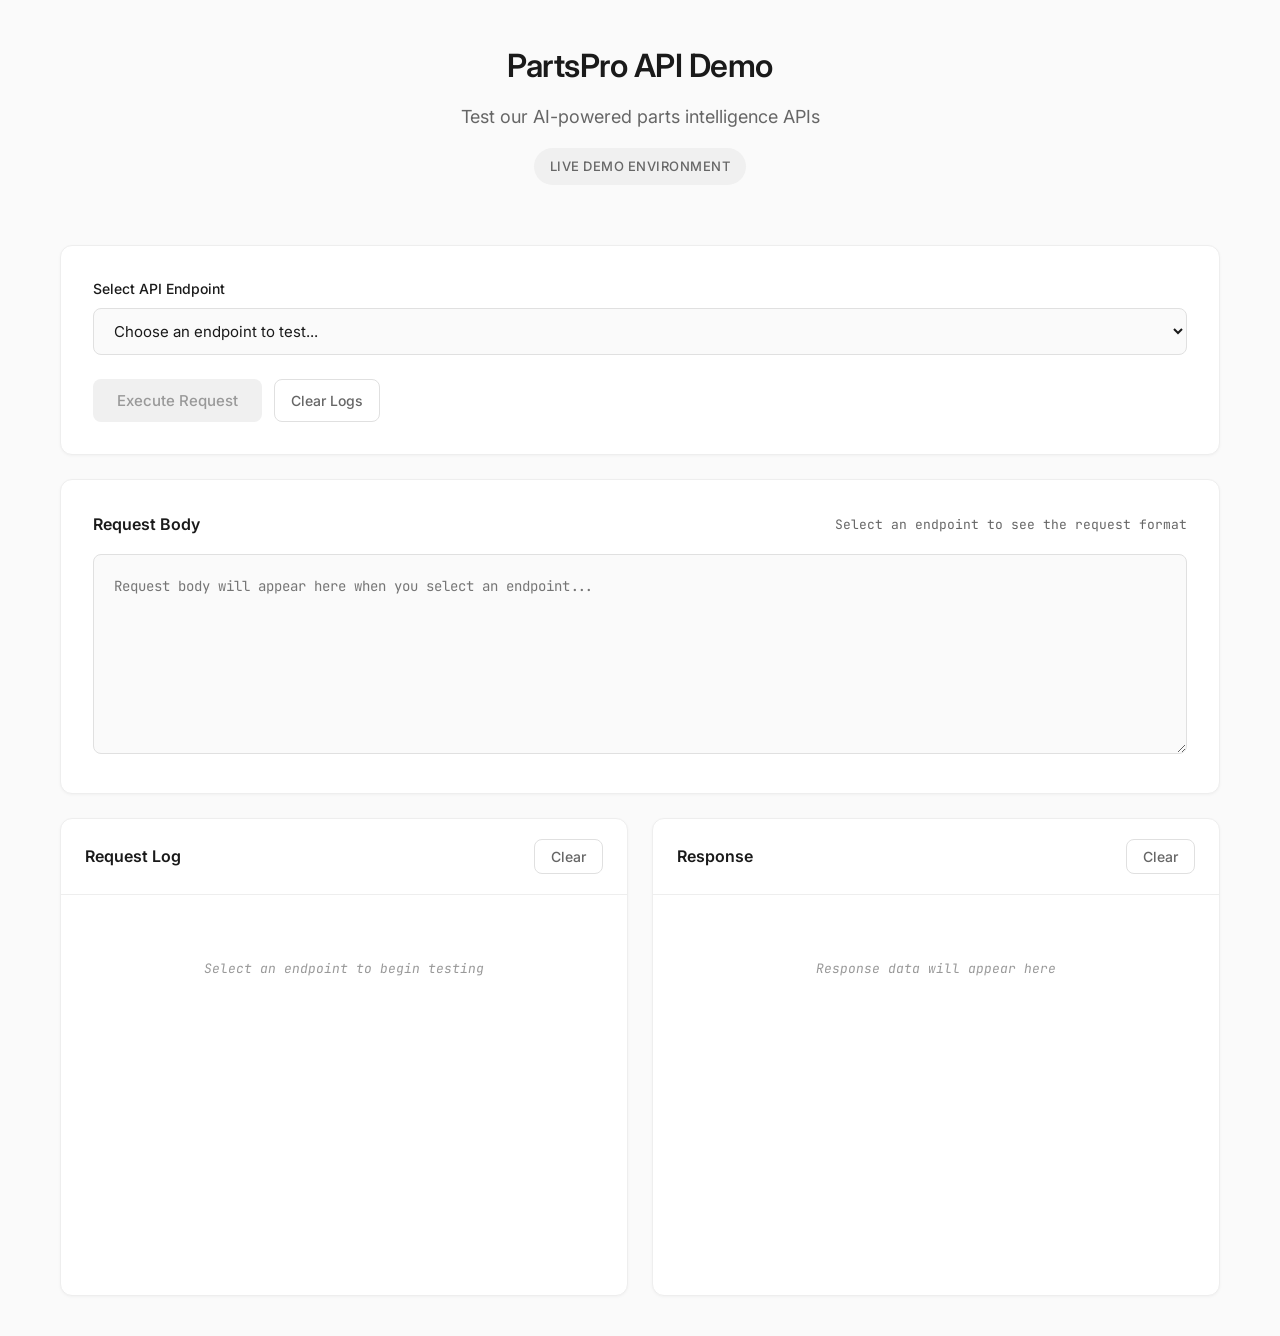
<file: static/customer-demo/index.html>
<!DOCTYPE html>
<html lang="en">
<head>
    <meta charset="UTF-8">
    <meta name="viewport" content="width=device-width, initial-scale=1.0">
    <title>PartsPro API Demo</title>
    <link href="https://fonts.googleapis.com/css2?family=Inter:wght@400;500;600&family=JetBrains+Mono:wght@400;500&display=swap" rel="stylesheet">
    <style>
        * {
            margin: 0;
            padding: 0;
            box-sizing: border-box;
        }

        body {
            font-family: 'Inter', -apple-system, BlinkMacSystemFont, sans-serif;
            background: #fafafa;
            color: #1a1a1a;
            min-height: 100vh;
            line-height: 1.6;
        }

        .container {
            max-width: 1200px;
            margin: 0 auto;
            padding: 40px 20px;
        }

        /* Header */
        .header {
            text-align: center;
            margin-bottom: 60px;
        }

        .header h1 {
            font-size: 32px;
            font-weight: 600;
            color: #1a1a1a;
            margin-bottom: 12px;
            letter-spacing: -0.5px;
        }

        .header p {
            color: #666;
            font-size: 18px;
            font-weight: 400;
        }

        .demo-badge {
            display: inline-block;
            margin-top: 16px;
            padding: 8px 16px;
            background: #f0f0f0;
            color: #666;
            font-size: 13px;
            font-weight: 500;
            border-radius: 100px;
            letter-spacing: 0.5px;
            text-transform: uppercase;
        }

        /* Controls */
        .controls {
            background: white;
            padding: 32px;
            border-radius: 12px;
            margin-bottom: 24px;
            box-shadow: 0 1px 3px rgba(0, 0, 0, 0.04);
            border: 1px solid #eee;
        }

        .control-group {
            margin-bottom: 24px;
        }

        .control-group:last-child {
            margin-bottom: 0;
        }

        label {
            display: block;
            color: #1a1a1a;
            font-size: 14px;
            font-weight: 500;
            margin-bottom: 8px;
        }

        select {
            width: 100%;
            padding: 12px 16px;
            background: #fafafa;
            color: #1a1a1a;
            border: 1px solid #e0e0e0;
            border-radius: 8px;
            font-family: 'Inter', sans-serif;
            font-size: 15px;
            cursor: pointer;
            transition: all 0.2s ease;
        }

        select:hover {
            border-color: #ccc;
        }

        select:focus {
            outline: none;
            border-color: #666;
            background: white;
        }

        option {
            padding: 8px;
        }

        .button-group {
            display: flex;
            gap: 12px;
            margin-top: 24px;
        }

        button {
            padding: 12px 24px;
            background: #1a1a1a;
            color: white;
            border: none;
            border-radius: 8px;
            font-family: 'Inter', sans-serif;
            font-size: 15px;
            font-weight: 500;
            cursor: pointer;
            transition: all 0.2s ease;
        }

        button:hover:not(:disabled) {
            background: #333;
            transform: translateY(-1px);
        }

        button:disabled {
            background: #f0f0f0;
            color: #999;
            cursor: not-allowed;
        }

        .clear-btn {
            background: transparent;
            color: #666;
            border: 1px solid #e0e0e0;
            padding: 8px 16px;
            font-size: 14px;
        }

        .clear-btn:hover {
            background: #f5f5f5;
            border-color: #ccc;
            transform: none;
        }

        /* Editor Section */
        .editor-section {
            background: white;
            padding: 32px;
            border-radius: 12px;
            margin-bottom: 24px;
            box-shadow: 0 1px 3px rgba(0, 0, 0, 0.04);
            border: 1px solid #eee;
        }

        .editor-header {
            display: flex;
            justify-content: space-between;
            align-items: center;
            margin-bottom: 16px;
        }

        .editor-header h3 {
            font-size: 16px;
            font-weight: 600;
            color: #1a1a1a;
        }

        .endpoint-info {
            font-family: 'JetBrains Mono', monospace;
            font-size: 13px;
            color: #666;
        }

        .request-editor {
            width: 100%;
            min-height: 200px;
            padding: 20px;
            background: #fafafa;
            color: #1a1a1a;
            border: 1px solid #e0e0e0;
            border-radius: 8px;
            font-family: 'JetBrains Mono', monospace;
            font-size: 14px;
            line-height: 1.6;
            resize: vertical;
            transition: all 0.2s ease;
        }

        .request-editor:focus {
            outline: none;
            border-color: #666;
            background: #f5f5f5;
        }

        /* Results Grid */
        .results {
            display: grid;
            grid-template-columns: 1fr 1fr;
            gap: 24px;
        }

        .result-panel {
            background: white;
            border-radius: 12px;
            overflow: hidden;
            box-shadow: 0 1px 3px rgba(0, 0, 0, 0.04);
            border: 1px solid #eee;
        }

        .result-header {
            padding: 20px 24px;
            border-bottom: 1px solid #eee;
            display: flex;
            justify-content: space-between;
            align-items: center;
        }

        .result-header h3 {
            font-size: 16px;
            font-weight: 600;
            color: #1a1a1a;
        }

        .result-content {
            height: 400px;
            overflow-y: auto;
            padding: 24px;
            font-family: 'JetBrains Mono', monospace;
            font-size: 13px;
            line-height: 1.6;
            color: #333;
        }

        .log-entry {
            padding: 8px 0;
            border-bottom: 1px solid #f5f5f5;
        }

        .log-entry:last-child {
            border-bottom: none;
        }

        .log-timestamp {
            font-size: 12px;
            color: #999;
            margin-bottom: 4px;
        }

        .log-info {
            color: #0066cc;
        }

        .log-success {
            color: #00a854;
        }

        .log-error {
            color: #d73502;
        }

        .response-content {
            white-space: pre-wrap;
            word-wrap: break-word;
        }

        .status-success {
            color: #00a854;
            font-weight: 500;
            margin-bottom: 16px;
            padding-bottom: 16px;
            border-bottom: 1px solid #f0f0f0;
        }

        .status-error {
            color: #d73502;
            font-weight: 500;
            margin-bottom: 16px;
            padding-bottom: 16px;
            border-bottom: 1px solid #f0f0f0;
        }

        /* Empty state */
        .empty-state {
            color: #999;
            font-style: italic;
            text-align: center;
            padding: 40px 20px;
        }

        /* Loading state */
        .loading {
            display: inline-block;
            width: 14px;
            height: 14px;
            border: 2px solid #f3f3f3;
            border-top: 2px solid #1a1a1a;
            border-radius: 50%;
            animation: spin 1s linear infinite;
            margin-right: 8px;
        }

        @keyframes spin {
            0% { transform: rotate(0deg); }
            100% { transform: rotate(360deg); }
        }

        /* Responsive */
        @media (max-width: 768px) {
            .container {
                padding: 20px;
            }

            .header h1 {
                font-size: 24px;
            }

            .header p {
                font-size: 16px;
            }

            .controls, .editor-section {
                padding: 20px;
            }

            .results {
                grid-template-columns: 1fr;
            }

            .button-group {
                flex-direction: column;
            }

            button {
                width: 100%;
            }
        }

        /* Scrollbar styling */
        ::-webkit-scrollbar {
            width: 8px;
            height: 8px;
        }

        ::-webkit-scrollbar-track {
            background: #f5f5f5;
            border-radius: 4px;
        }

        ::-webkit-scrollbar-thumb {
            background: #ddd;
            border-radius: 4px;
        }

        ::-webkit-scrollbar-thumb:hover {
            background: #ccc;
        }
    </style>
</head>
<body>
    <div class="container">
        <div class="header">
            <h1>PartsPro API Demo</h1>
            <p>Test our AI-powered parts intelligence APIs</p>
            <span class="demo-badge">Live Demo Environment</span>
        </div>

        <div class="controls">
            <div class="control-group">
                <label for="endpoint-select">Select API Endpoint</label>
                <select id="endpoint-select">
                    <option value="">Choose an endpoint to test...</option>
                    <option value="POST:/api/demo/parts/resolve">Parts Resolution — Convert description to OEM part number</option>
                    <option value="POST:/api/demo/suppliers/search">Supplier Search — Find suppliers for any part</option>
                    <option value="POST:/api/demo/manuals/search">Manual Search — Find technical manuals</option>
                    <option value="POST:/api/demo/manuals/process">Manual Processing — Process any PDF URL with AI</option>
                    <option value="POST:/api/demo/enrichment/equipment">Equipment Enrichment — Get videos, images, articles</option>
                    <option value="POST:/api/demo/enrichment/part">Parts Enrichment — Get part-specific content</option>
                </select>
            </div>
            <div class="button-group">
                <button id="execute-btn" disabled>Execute Request</button>
                <button id="clear-logs-btn" class="clear-btn">Clear Logs</button>
            </div>
        </div>

        <div class="editor-section">
            <div class="editor-header">
                <h3>Request Body</h3>
                <span class="endpoint-info" id="endpoint-info">Select an endpoint to see the request format</span>
            </div>
            <textarea id="request-editor" class="request-editor" placeholder="Request body will appear here when you select an endpoint..."></textarea>
        </div>

        <div class="results">
            <div class="result-panel">
                <div class="result-header">
                    <h3>Request Log</h3>
                    <button class="clear-btn" onclick="clearLogs()">Clear</button>
                </div>
                <div class="result-content" id="log-content">
                    <div class="empty-state">Select an endpoint to begin testing</div>
                </div>
            </div>

            <div class="result-panel">
                <div class="result-header">
                    <h3>Response</h3>
                    <button class="clear-btn" onclick="clearResponse()">Clear</button>
                </div>
                <div class="result-content" id="response-content">
                    <div class="empty-state">Response data will appear here</div>
                </div>
            </div>
        </div>
    </div>

    <script>
        const endpointTemplates = {
            'POST:/api/demo/parts/resolve': {
                method: 'POST',
                url: '/api/demo/parts/resolve',
                body: {
                    "description": "Bowl Lift Motor",
                    "make": "Hobart",
                    "model": "HL600",
                    "use_database": false,
                    "use_manual_search": true,
                    "use_web_search": true,
                    "save_results": false
                },
                description: 'Convert generic part descriptions to exact OEM part numbers using AI and web search'
            },
            'POST:/api/demo/suppliers/search': {
                method: 'POST',
                url: '/api/demo/suppliers/search',
                body: {
                    "part_number": "00-917676",
                    "make": "Hobart",
                    "model": "HL600",
                    "oem_only": false,
                    "use_v2": true
                },
                description: 'Find suppliers for any part number with AI-powered ranking and PartsTown priority'
            },
            'POST:/api/demo/manuals/search': {
                method: 'POST',
                url: '/api/demo/manuals/search',
                body: {
                    "make": "Henny Penny",
                    "model": "500",
                    "manual_type": "technical"
                },
                description: 'Find technical manuals and process them to extract error codes and part numbers'
            },
            'POST:/api/demo/manuals/process': {
                method: 'POST',
                url: '/api/demo/manuals/process',
                body: {
                    "pdf_url": "https://www.hennypenny.com/wp-content/uploads/2015/01/PFE-PFG_500-561-600-Ops-Manual-Electro-Mech.pdf",
                    "make": "Henny Penny",
                    "model": "500"
                },
                description: 'Process any PDF URL directly using GPT-4.1-Nano to extract error codes, part numbers, and more (up to 1M tokens)'
            },
            'POST:/api/demo/enrichment/equipment': {
                method: 'POST',
                url: '/api/demo/enrichment/equipment',
                body: {
                    "make": "Henny Penny",
                    "model": "500"
                },
                description: 'Get videos, articles, and images for any piece of equipment using AI-powered search'
            },
            'POST:/api/demo/enrichment/part': {
                method: 'POST',
                url: '/api/demo/enrichment/part',
                body: {
                    "part_number": "00-917676",
                    "description": "Bowl Lift Motor",
                    "make": "Hobart",
                    "model": "HL600"
                },
                description: 'Get targeted multimedia content for specific parts with context from make and model'
            }
        };

        const endpointSelect = document.getElementById('endpoint-select');
        const requestEditor = document.getElementById('request-editor');
        const endpointInfo = document.getElementById('endpoint-info');
        const executeBtn = document.getElementById('execute-btn');
        const logContent = document.getElementById('log-content');
        const responseContent = document.getElementById('response-content');

        function addLog(message, type = 'info') {
            if (logContent.querySelector('.empty-state')) {
                logContent.innerHTML = '';
            }
            
            const timestamp = new Date().toLocaleTimeString();
            const logEntry = document.createElement('div');
            logEntry.className = 'log-entry';
            logEntry.innerHTML = `
                <div class="log-timestamp">${timestamp}</div>
                <div class="log-${type}">${message}</div>
            `;
            logContent.appendChild(logEntry);
            logContent.scrollTop = logContent.scrollHeight;
        }

        function clearLogs() {
            logContent.innerHTML = '<div class="empty-state">Logs cleared</div>';
        }

        function clearResponse() {
            responseContent.innerHTML = '<div class="empty-state">Response cleared</div>';
        }

        endpointSelect.addEventListener('change', function() {
            const selectedEndpoint = this.value;
            if (selectedEndpoint && endpointTemplates[selectedEndpoint]) {
                const template = endpointTemplates[selectedEndpoint];
                
                // Update endpoint info
                endpointInfo.textContent = `${template.method} ${template.url}`;
                
                // Show JSON request body in editor or indicate GET request
                if (template.body) {
                    requestEditor.value = JSON.stringify(template.body, null, 2);
                } else {
                    requestEditor.value = '// No request body required for GET endpoint';
                }
                executeBtn.disabled = false;
                
                addLog(`Selected: ${selectedEndpoint.split(':')[1]}`, 'info');
            } else {
                endpointInfo.textContent = 'Select an endpoint to see the request format';
                requestEditor.value = '';
                executeBtn.disabled = true;
            }
        });

        executeBtn.addEventListener('click', async function() {
            const selectedEndpoint = endpointSelect.value;
            if (!selectedEndpoint || !endpointTemplates[selectedEndpoint]) {
                addLog('No endpoint selected', 'error');
                return;
            }

            const template = endpointTemplates[selectedEndpoint];
            let requestBody = null;
            
            // Parse the request body from editor (only for POST requests)
            if (template.method === 'POST') {
                try {
                    requestBody = JSON.parse(requestEditor.value);
                } catch (e) {
                    addLog(`Invalid JSON: ${e.message}`, 'error');
                    return;
                }
            }

            addLog(`Executing ${template.method} ${template.url}`, 'info');
            if (requestBody) {
                addLog(`Request body sent`, 'info');
            }

            executeBtn.disabled = true;
            executeBtn.innerHTML = '<span class="loading"></span>Executing...';

            try {
                const startTime = performance.now();
                
                const fetchOptions = {
                    method: template.method,
                    headers: {
                        'X-Demo-Key': 'prefix_test_key'
                    }
                };
                
                if (template.method === 'POST' && requestBody) {
                    fetchOptions.headers['Content-Type'] = 'application/json';
                    fetchOptions.body = JSON.stringify(requestBody);
                }
                
                const response = await fetch(template.url, fetchOptions);
                
                const endTime = performance.now();
                const duration = Math.round(endTime - startTime);
                
                const responseData = await response.text();
                let formattedResponse;
                
                try {
                    const jsonData = JSON.parse(responseData);
                    formattedResponse = JSON.stringify(jsonData, null, 2);
                } catch (e) {
                    formattedResponse = responseData;
                }

                if (response.ok) {
                    addLog(`Success ${response.status} — ${duration}ms`, 'success');
                } else {
                    addLog(`Error ${response.status} — ${duration}ms`, 'error');
                }

                // Display response
                responseContent.innerHTML = `<div class="status-${response.ok ? 'success' : 'error'}">
                    HTTP ${response.status} ${response.statusText} (${duration}ms)
                </div>
                <div class="response-content">${formattedResponse}</div>`;

                addLog(`Response received (${formattedResponse.length} bytes)`, response.ok ? 'success' : 'error');

            } catch (error) {
                addLog(`Network error: ${error.message}`, 'error');
                responseContent.innerHTML = `<div class="status-error">Network Error: ${error.message}</div>`;
            } finally {
                executeBtn.disabled = false;
                executeBtn.textContent = 'Execute Request';
            }
        });

        // Clear logs button
        document.getElementById('clear-logs-btn').addEventListener('click', clearLogs);
    </script>
</body>
</html>
</file>
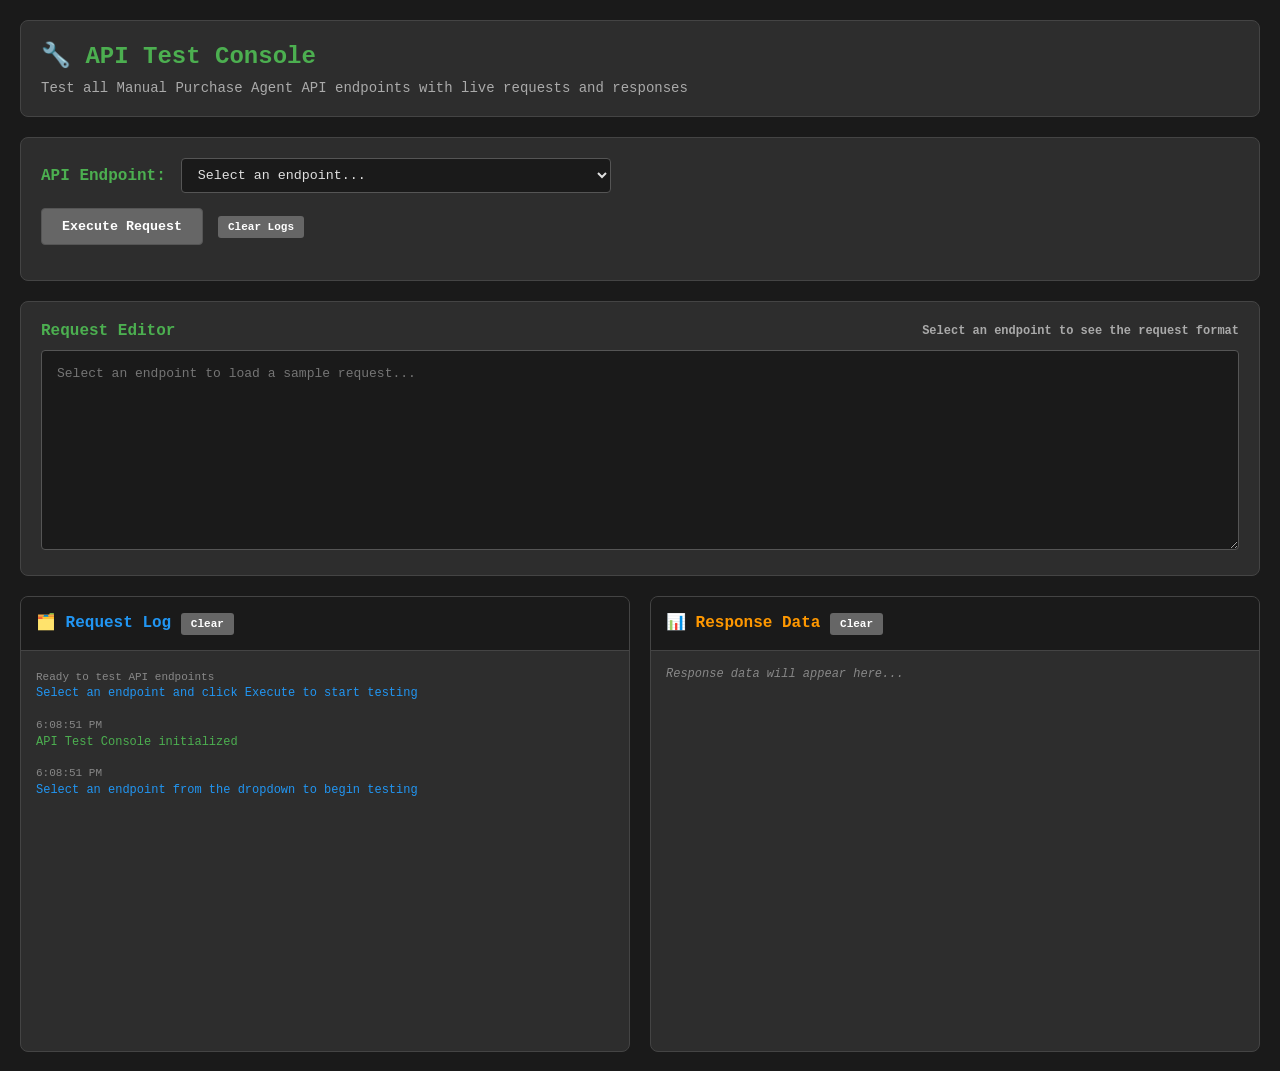
<file: static/api-test.html>
<!DOCTYPE html>
<html lang="en">
<head>
    <meta charset="UTF-8">
    <meta name="viewport" content="width=device-width, initial-scale=1.0">
    <title>API Test Console - Manual Purchase Agent</title>
    <style>
        * {
            margin: 0;
            padding: 0;
            box-sizing: border-box;
        }

        body {
            font-family: 'Monaco', 'Menlo', 'Ubuntu Mono', monospace;
            background: #1a1a1a;
            color: #e0e0e0;
            min-height: 100vh;
        }

        .container {
            max-width: 1400px;
            margin: 0 auto;
            padding: 20px;
        }

        .header {
            background: #2d2d2d;
            padding: 20px;
            border-radius: 8px;
            margin-bottom: 20px;
            border: 1px solid #444;
        }

        .header h1 {
            color: #4CAF50;
            margin-bottom: 10px;
            font-size: 24px;
        }

        .header p {
            color: #aaa;
            font-size: 14px;
        }

        .controls {
            background: #2d2d2d;
            padding: 20px;
            border-radius: 8px;
            margin-bottom: 20px;
            border: 1px solid #444;
        }

        .control-row {
            display: flex;
            gap: 15px;
            align-items: center;
            margin-bottom: 15px;
        }

        label {
            color: #4CAF50;
            font-weight: bold;
            min-width: 120px;
        }

        select, button {
            background: #1a1a1a;
            color: #e0e0e0;
            border: 1px solid #555;
            padding: 8px 12px;
            border-radius: 4px;
            font-family: inherit;
        }

        select {
            min-width: 300px;
        }

        button {
            background: #4CAF50;
            color: white;
            cursor: pointer;
            font-weight: bold;
            padding: 10px 20px;
        }

        button:hover {
            background: #45a049;
        }

        button:disabled {
            background: #666;
            cursor: not-allowed;
        }

        .editor-section {
            background: #2d2d2d;
            padding: 20px;
            border-radius: 8px;
            margin-bottom: 20px;
            border: 1px solid #444;
        }

        .editor-header {
            color: #4CAF50;
            font-weight: bold;
            margin-bottom: 10px;
            display: flex;
            justify-content: space-between;
            align-items: center;
        }

        .endpoint-info {
            font-size: 12px;
            color: #aaa;
        }

        .request-editor {
            width: 100%;
            height: 200px;
            background: #1a1a1a;
            color: #e0e0e0;
            border: 1px solid #555;
            border-radius: 4px;
            padding: 15px;
            font-family: 'Monaco', 'Menlo', 'Ubuntu Mono', monospace;
            font-size: 13px;
            resize: vertical;
        }

        .results {
            display: grid;
            grid-template-columns: 1fr 1fr;
            gap: 20px;
        }

        .result-panel {
            background: #2d2d2d;
            border-radius: 8px;
            border: 1px solid #444;
            overflow: hidden;
        }

        .result-header {
            background: #1a1a1a;
            padding: 15px;
            font-weight: bold;
            border-bottom: 1px solid #444;
        }

        .log-header {
            color: #2196F3;
        }

        .response-header {
            color: #FF9800;
        }

        .result-content {
            height: 400px;
            overflow-y: auto;
            padding: 15px;
            font-size: 12px;
            line-height: 1.4;
        }

        .log-entry {
            margin-bottom: 8px;
            padding: 4px 0;
        }

        .log-timestamp {
            color: #888;
            font-size: 11px;
        }

        .log-info {
            color: #2196F3;
        }

        .log-success {
            color: #4CAF50;
        }

        .log-error {
            color: #f44336;
        }

        .response-content {
            white-space: pre-wrap;
            word-wrap: break-word;
        }

        .status-success {
            color: #4CAF50;
        }

        .status-error {
            color: #f44336;
        }

        .clear-btn {
            background: #666;
            color: white;
            border: none;
            padding: 5px 10px;
            border-radius: 3px;
            cursor: pointer;
            font-size: 11px;
        }

        .clear-btn:hover {
            background: #777;
        }

        @media (max-width: 768px) {
            .results {
                grid-template-columns: 1fr;
            }
            
            .control-row {
                flex-direction: column;
                align-items: stretch;
            }
            
            label {
                min-width: auto;
            }
        }
    </style>
</head>
<body>
    <div class="container">
        <div class="header">
            <h1>🔧 API Test Console</h1>
            <p>Test all Manual Purchase Agent API endpoints with live requests and responses</p>
        </div>

        <div class="controls">
            <div class="control-row">
                <label for="endpoint-select">API Endpoint:</label>
                <select id="endpoint-select">
                    <option value="">Select an endpoint...</option>
                    <optgroup label="System">
                        <option value="GET:/api/system/health">System Health Check</option>
                        <option value="POST:/api/system/clear-database">Clear Database</option>
                    </optgroup>
                    <optgroup label="Parts">
                        <option value="POST:/api/parts/resolve">Resolve Part to OEM Number</option>
                    </optgroup>
                    <optgroup label="Suppliers">
                        <option value="POST:/api/suppliers/search">Search Suppliers</option>
                    </optgroup>
                    <optgroup label="Manuals">
                        <option value="POST:/api/manuals/search">Search Manuals</option>
                        <option value="GET:/api/manuals">Get All Manuals</option>
                        <option value="POST:/api/manuals">Create Manual Entry</option>
                        <option value="POST:/api/manuals/1/download">Download Manual (ID=1)</option>
                        <option value="POST:/api/manuals/1/process">Process Manual for Parts/Errors (ID=1)</option>
                        <option value="POST:/api/manuals/multi-process">Process Multiple Manuals</option>
                        <option value="GET:/api/manuals/1/components">Extract Manual Components (ID=1)</option>
                        <option value="POST:/api/manuals/1/process-components">Process Components with Custom Prompt (ID=1)</option>
                        <option value="GET:/api/manuals/1/error-codes">Get Error Codes (ID=1)</option>
                        <option value="GET:/api/manuals/1/part-numbers">Get Part Numbers (ID=1)</option>
                        <option value="GET:/api/manuals/1">Get Specific Manual (ID=1)</option>
                    </optgroup>
                    <optgroup label="Enrichment">
                        <option value="POST:/api/enrichment/equipment">Enrich Equipment Data</option>
                        <option value="POST:/api/enrichment/part">Enrich Part Data</option>
                    </optgroup>
                    <optgroup label="Profiles">
                        <option value="GET:/api/profiles">Get Billing Profiles</option>
                        <option value="POST:/api/profiles">Create Billing Profile</option>
                    </optgroup>
                    <optgroup label="Purchases">
                        <option value="POST:/api/purchases">Create Purchase</option>
                        <option value="GET:/api/purchases">Get Purchases</option>
                        <option value="GET:/api/purchases/available-recordings">Available Recordings</option>
                    </optgroup>
                    <optgroup label="Screenshots">
                        <option value="POST:/api/screenshots/supplier">Capture Supplier Screenshot</option>
                    </optgroup>
                </select>
            </div>
            <div class="control-row">
                <button id="execute-btn" disabled>Execute Request</button>
                <button id="clear-logs-btn" class="clear-btn">Clear Logs</button>
            </div>
        </div>

        <div class="editor-section">
            <div class="editor-header">
                <span>Request Editor</span>
                <span class="endpoint-info" id="endpoint-info">Select an endpoint to see the request format</span>
            </div>
            <textarea id="request-editor" class="request-editor" placeholder="Select an endpoint to load a sample request..."></textarea>
        </div>

        <div class="results">
            <div class="result-panel">
                <div class="result-header log-header">
                    🗂️ Request Log
                    <button class="clear-btn" onclick="clearLogs()">Clear</button>
                </div>
                <div class="result-content" id="log-content">
                    <div class="log-entry log-info">
                        <div class="log-timestamp">Ready to test API endpoints</div>
                        <div>Select an endpoint and click Execute to start testing</div>
                    </div>
                </div>
            </div>

            <div class="result-panel">
                <div class="result-header response-header">
                    📊 Response Data
                    <button class="clear-btn" onclick="clearResponse()">Clear</button>
                </div>
                <div class="result-content" id="response-content">
                    <div style="color: #888; font-style: italic;">Response data will appear here...</div>
                </div>
            </div>
        </div>
    </div>

    <script>
        const endpointTemplates = {
            'GET:/api/system/health': {
                method: 'GET',
                url: '/api/system/health',
                body: null,
                description: 'Check system health and status'
            },
            'POST:/api/system/clear-database': {
                method: 'POST',
                url: '/api/system/clear-database',
                body: null,
                description: 'Clear all database records (demo/testing)'
            },
            'POST:/api/parts/resolve': {
                method: 'POST',
                url: '/api/parts/resolve',
                body: {
                    "description": "Bowl Lift Motor",
                    "make": "Hobart",
                    "model": "HL600",
                    "use_database": true,
                    "use_manual_search": true,
                    "use_web_search": true,
                    "save_results": true
                },
                description: 'Resolve generic part description to OEM part number'
            },
            'POST:/api/suppliers/search': {
                method: 'POST',
                url: '/api/suppliers/search',
                body: {
                    "part_number": "00-917676",
                    "make": "Hobart",
                    "model": "HL600",
                    "oem_only": false,
                    "use_v2": true
                },
                description: 'Search for suppliers offering a specific part'
            },
            'POST:/api/manuals/search': {
                method: 'POST',
                url: '/api/manuals/search',
                body: {
                    "make": "Hobart",
                    "model": "HL600",
                    "manual_type": "technical"
                },
                description: 'Search for equipment manuals'
            },
            'GET:/api/manuals': {
                method: 'GET',
                url: '/api/manuals?page=1&per_page=10',
                body: null,
                description: 'Get all manuals with pagination'
            },
            'POST:/api/manuals': {
                method: 'POST',
                url: '/api/manuals',
                body: {
                    "title": "Henny Penny 500 Technical Manual",
                    "make": "Henny Penny",
                    "model": "500",
                    "year": "2020",
                    "url": "https://www.hennypenny.com/wp-content/uploads/2015/01/PFE-PFG_500-561-600-Ops-Manual-Electro-Mech.pdf",
                    "file_format": "pdf"
                },
                description: 'Create a new manual entry'
            },
            'POST:/api/manuals/1/download': {
                method: 'POST',
                url: '/api/manuals/1/download',
                body: null,
                description: 'Download a manual to local storage'
            },
            'POST:/api/manuals/1/process': {
                method: 'POST',
                url: '/api/manuals/1/process',
                body: null,
                description: 'Process manual to extract error codes and part numbers using GPT-4.1-Nano'
            },
            'POST:/api/manuals/multi-process': {
                method: 'POST',
                url: '/api/manuals/multi-process',
                body: {
                    "manual_ids": [1, 2, 3]
                },
                description: 'Process multiple manuals and reconcile results'
            },
            'GET:/api/manuals/1/components': {
                method: 'GET',
                url: '/api/manuals/1/components',
                body: null,
                description: 'Extract structural components from manual (table of contents, exploded views, etc.)'
            },
            'POST:/api/manuals/1/process-components': {
                method: 'POST',
                url: '/api/manuals/1/process-components',
                body: {
                    "prompt": "Extract all maintenance procedures and their page ranges"
                },
                description: 'Process manual components with custom GPT-4.1-Nano prompt'
            },
            'GET:/api/manuals/1/error-codes': {
                method: 'GET',
                url: '/api/manuals/1/error-codes',
                body: null,
                description: 'Get all error codes extracted from a processed manual'
            },
            'GET:/api/manuals/1/part-numbers': {
                method: 'GET',
                url: '/api/manuals/1/part-numbers',
                body: null,
                description: 'Get all part numbers extracted from a processed manual'
            },
            'GET:/api/manuals/1': {
                method: 'GET',
                url: '/api/manuals/1',
                body: null,
                description: 'Get specific manual details by ID'
            },
            'POST:/api/enrichment/equipment': {
                method: 'POST',
                url: '/api/enrichment/equipment',
                body: {
                    "make": "Hobart",
                    "model": "HL600",
                    "year": "2020"
                },
                description: 'Enrich equipment data with images and details'
            },
            'POST:/api/enrichment/part': {
                method: 'POST',
                url: '/api/enrichment/part',
                body: {
                    "part_number": "00-917676",
                    "description": "Bowl Lift Motor",
                    "make": "Hobart"
                },
                description: 'Enrich part data with images and details'
            },
            'GET:/api/profiles': {
                method: 'GET',
                url: '/api/profiles',
                body: null,
                description: 'Get all billing profiles'
            },
            'POST:/api/profiles': {
                method: 'POST',
                url: '/api/profiles',
                body: {
                    "name": "Test Profile",
                    "first_name": "John",
                    "last_name": "Doe",
                    "email": "john@example.com",
                    "phone": "555-123-4567",
                    "address": "123 Main St",
                    "city": "City",
                    "state": "CA",
                    "zip_code": "90210"
                },
                description: 'Create a new billing profile'
            },
            'POST:/api/purchases': {
                method: 'POST',
                url: '/api/purchases',
                body: {
                    "part_number": "00-917676",
                    "supplier_url": "https://www.partstown.com/product-url",
                    "billing_profile_id": 1,
                    "quantity": 1
                },
                description: 'Create automated purchase (requires Node.js)'
            },
            'GET:/api/purchases': {
                method: 'GET',
                url: '/api/purchases?page=1&per_page=10',
                body: null,
                description: 'Get all purchases with pagination'
            },
            'GET:/api/purchases/available-recordings': {
                method: 'GET',
                url: '/api/purchases/available-recordings',
                body: null,
                description: 'Get available purchase recordings'
            },
            'POST:/api/screenshots/supplier': {
                method: 'POST',
                url: '/api/screenshots/supplier',
                body: {
                    "urls": ["https://www.partstown.com/hobart/hob00-917676"]
                },
                description: 'Capture screenshots of supplier pages'
            }
        };

        const endpointSelect = document.getElementById('endpoint-select');
        const requestEditor = document.getElementById('request-editor');
        const endpointInfo = document.getElementById('endpoint-info');
        const executeBtn = document.getElementById('execute-btn');
        const logContent = document.getElementById('log-content');
        const responseContent = document.getElementById('response-content');

        function addLog(message, type = 'info') {
            const timestamp = new Date().toLocaleTimeString();
            const logEntry = document.createElement('div');
            logEntry.className = 'log-entry';
            logEntry.innerHTML = `
                <div class="log-timestamp">${timestamp}</div>
                <div class="log-${type}">${message}</div>
            `;
            logContent.appendChild(logEntry);
            logContent.scrollTop = logContent.scrollHeight;
        }

        function clearLogs() {
            logContent.innerHTML = '<div class="log-entry log-info"><div class="log-timestamp">Logs cleared</div><div>Ready for new requests</div></div>';
        }

        function clearResponse() {
            responseContent.innerHTML = '<div style="color: #888; font-style: italic;">Response data will appear here...</div>';
        }

        endpointSelect.addEventListener('change', function() {
            const selectedEndpoint = this.value;
            if (selectedEndpoint && endpointTemplates[selectedEndpoint]) {
                const template = endpointTemplates[selectedEndpoint];
                
                // Update endpoint info
                endpointInfo.textContent = `${template.method} ${template.url} - ${template.description}`;
                
                // Build request text
                let requestText = `Method: ${template.method}\nURL: ${template.url}\n`;
                
                if (template.body) {
                    requestText += `\nRequest Body:\n${JSON.stringify(template.body, null, 2)}`;
                } else {
                    requestText += '\nNo request body required';
                }
                
                requestEditor.value = requestText;
                executeBtn.disabled = false;
                
                addLog(`Loaded template for ${selectedEndpoint}`, 'info');
            } else {
                endpointInfo.textContent = 'Select an endpoint to see the request format';
                requestEditor.value = '';
                executeBtn.disabled = true;
            }
        });

        executeBtn.addEventListener('click', async function() {
            const selectedEndpoint = endpointSelect.value;
            if (!selectedEndpoint || !endpointTemplates[selectedEndpoint]) {
                addLog('No endpoint selected', 'error');
                return;
            }

            const template = endpointTemplates[selectedEndpoint];
            
            // Parse custom request from editor
            const editorContent = requestEditor.value;
            const lines = editorContent.split('\n');
            
            let method = template.method;
            let url = template.url;
            let body = template.body;
            
            // Parse editor content for custom modifications
            for (let i = 0; i < lines.length; i++) {
                const line = lines[i].trim();
                if (line.startsWith('Method:')) {
                    method = line.split(':')[1].trim();
                } else if (line.startsWith('URL:')) {
                    url = line.split(':')[1].trim();
                } else if (line === 'Request Body:' && i + 1 < lines.length) {
                    try {
                        const bodyText = lines.slice(i + 1).join('\n');
                        if (bodyText.trim() && bodyText.trim() !== 'No request body required') {
                            body = JSON.parse(bodyText);
                        }
                    } catch (e) {
                        addLog(`Invalid JSON in request body: ${e.message}`, 'error');
                        return;
                    }
                    break;
                }
            }

            addLog(`🚀 Executing ${method} ${url}`, 'info');
            
            if (body) {
                addLog(`📤 Request body: ${JSON.stringify(body)}`, 'info');
            }

            executeBtn.disabled = true;
            executeBtn.textContent = 'Executing...';

            try {
                const startTime = performance.now();
                
                const options = {
                    method: method,
                    headers: {
                        'Content-Type': 'application/json',
                    }
                };
                
                if (body && method !== 'GET') {
                    options.body = JSON.stringify(body);
                }

                const response = await fetch(url, options);
                const endTime = performance.now();
                const duration = Math.round(endTime - startTime);
                
                const responseData = await response.text();
                let formattedResponse;
                
                try {
                    const jsonData = JSON.parse(responseData);
                    formattedResponse = JSON.stringify(jsonData, null, 2);
                } catch (e) {
                    formattedResponse = responseData;
                }

                if (response.ok) {
                    addLog(`✅ Success (${response.status}) - ${duration}ms`, 'success');
                } else {
                    addLog(`❌ Error (${response.status}) - ${duration}ms`, 'error');
                }

                // Display response
                responseContent.innerHTML = `<div class="status-${response.ok ? 'success' : 'error'}">
                    Status: ${response.status} ${response.statusText} (${duration}ms)
                </div>
                <div class="response-content">${formattedResponse}</div>`;

                addLog(`📥 Response received (${formattedResponse.length} chars)`, response.ok ? 'success' : 'error');

            } catch (error) {
                addLog(`💥 Request failed: ${error.message}`, 'error');
                responseContent.innerHTML = `<div class="status-error">Error: ${error.message}</div>`;
            } finally {
                executeBtn.disabled = false;
                executeBtn.textContent = 'Execute Request';
            }
        });

        // Initial setup
        addLog('API Test Console initialized', 'success');
        addLog('Select an endpoint from the dropdown to begin testing', 'info');
    </script>
</body>
</html>
</file>
